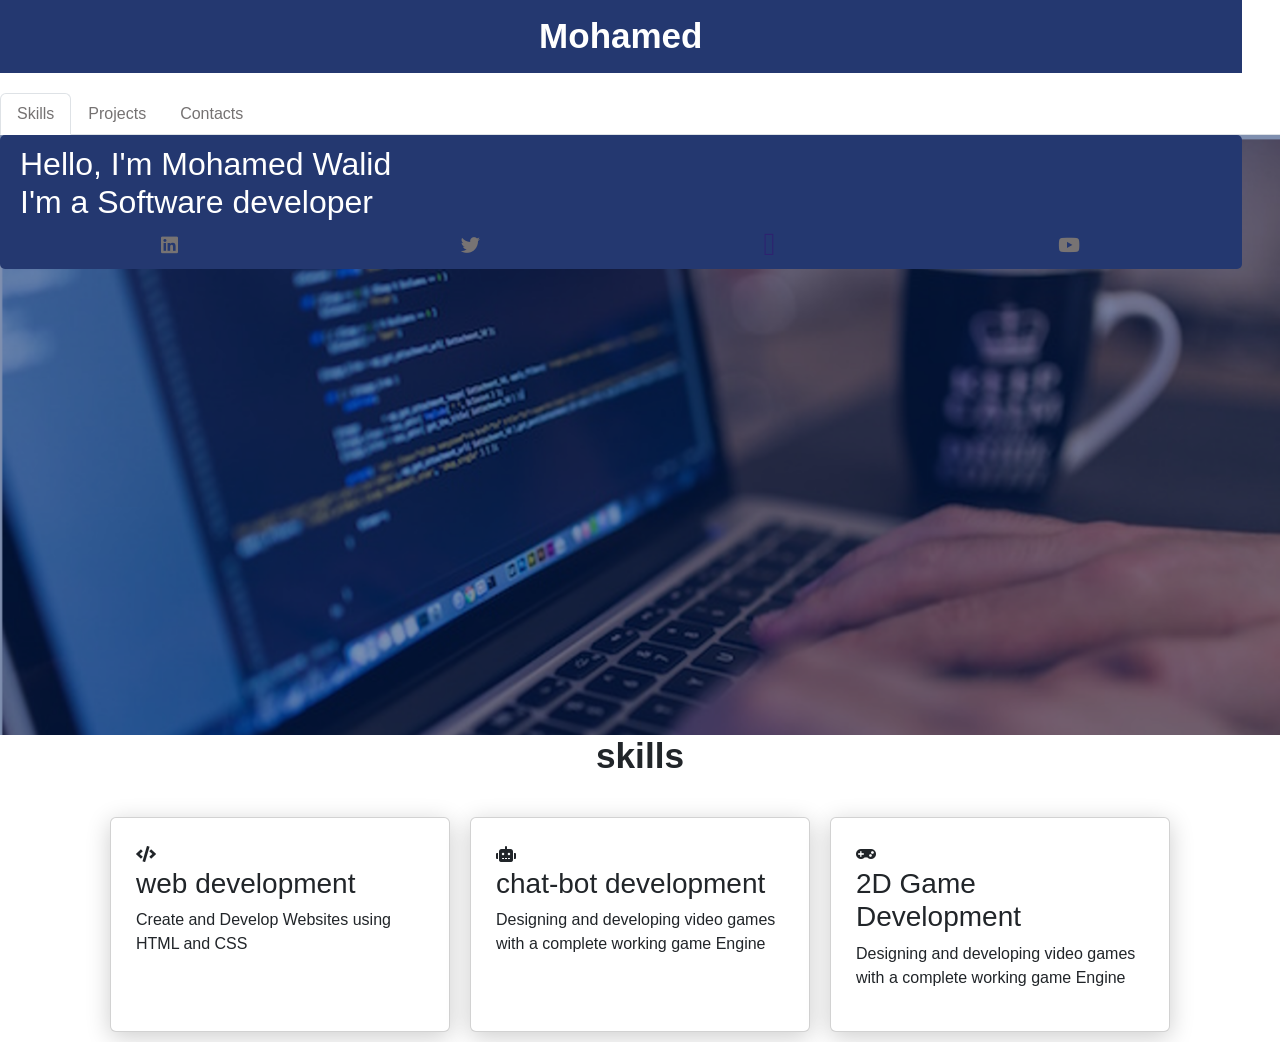
<file: student/index.html>
<!DOCTYPE html>
<html lang="en">
    <head>
    <link rel="stylesheet" href="https://cdnjs.cloudflare.com/ajax/libs/font-awesome/5.15.4/css/all.min.css">
    <title>Mohamed Walid</title>
    <link rel="icon" href="pofille.png" type="image/png">
    <link rel="stylesheet" href="style.css">
    <meta charset="UTF-8">
    <link href="https://cdn.jsdelivr.net/npm/bootstrap@5.3.3/dist/css/bootstrap.min.css" rel="stylesheet" integrity="sha384-whatever" crossorigin="anonymous">
</head>

<body>

    <header>
        
     <a href="#" class="logo">Mohamed</a>
    </header>
    <nav class="nav nav-tabs">                                    
        <a href="#skills" class="nav-link active">Skills</a>                      
        <a href="projects.html" class="nav-link">Projects</a>
        <a href="contacts.html" class="nav-link">Contacts</a>
     </nav>
                                                                     <!--
                                                                        <nav class="navigation">                                    
                                                                      <a href="#skills">Skills</a>
                                                                  <a href="projects.html">Projects</a>
                                                                  <a href="contacts.html">Contacts</a>
                                                                         </nav> 
                                                                        -->
     <section class="main">
        <div id="start">
            <h2>
                Hello, I'm Mohamed  Walid<br>
                <span id="sw">
                    I'm a Software developer
                </span>
            </h2>
               
            
            <div class="social-icon">
                <a href="#"><i class="fab fa-linkedin" id="linked"></i></a>
                <a href="#"><i class="fab fa-twitter" id="twitter"></i></a>
                <a href="#"><i class="fab fa-instagram" id="insta"></i></a>
                <a href="#"><i class="fab fa-youtube" id="tube"></i></a>
            </div>
        </div>

     </section>
     <section>
        <h2 class="title">
         skills
        </h2>
        <div class="contant">
            <div class="card">
                <div class="icon">
                    <i class="fas fa-code"></i>
                </div>
                <div class="info">
                    <h3>web development</h3>
                    <p>Create and Develop Websites using HTML and CSS</p>
                </div>

            </div>
            <div class="card">
                <div class="icon">
                    <i class="fas fa-robot"></i>
                </div>
                <div class="info">
                    <h3>chat-bot development</h3>
                    <p>Designing and developing video games with a complete working game Engine</p>
                </div>

            </div>
            <div class="card">
                <div class="icon">
                    <i class="fas fa-gamepad"></i>
                </div>
                <div class="info">
                    <h3>2D Game Development</h3>
                    <p>Designing and developing video games with a complete working game Engine</p>
                </div>

            </div>
        </div>
        
    
     </section>
  

   
               
</body>
</html>
</file>
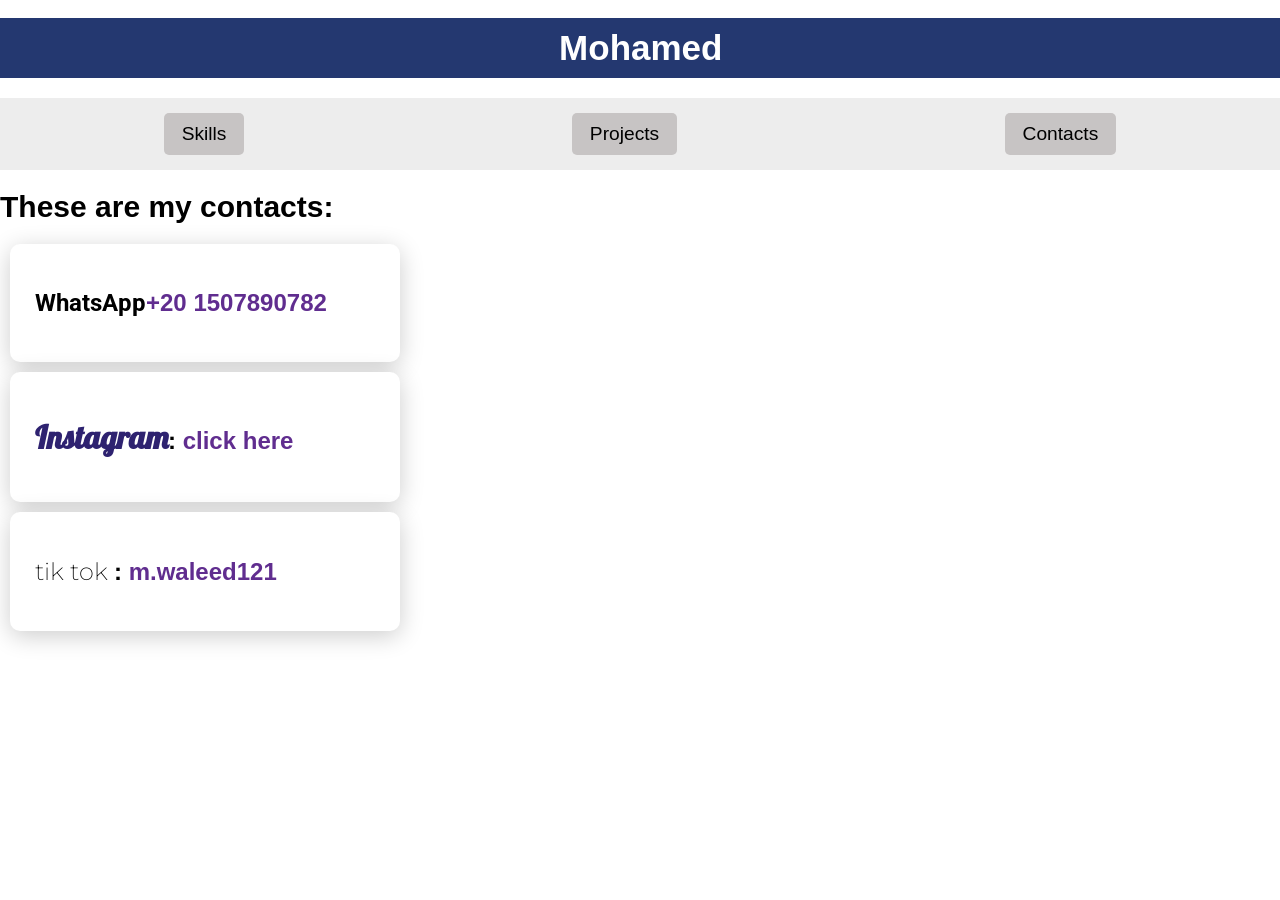
<file: student/contacts.html>
<!DOCTYPE html>
<html lang="en">
<head>
    <meta charset="UTF-8">
    <meta name="viewport" content="width=device-width, initial-scale=1.0">
    <link rel="stylesheet" href="style.css">
    <title>Document</title>
</head>
<body id="body">
    <link href="https://fonts.googleapis.com/css2?family=Montserrat:wght@800&display=swap" rel="stylesheet">
    <link href="https://fonts.googleapis.com/css2?family=Lobster&display=swap" rel="stylesheet">
    <link href="https://fonts.googleapis.com/css2?family=Roboto&display=swap" rel="stylesheet">


        <header>
         <a href="#" class="logo">Mohamed</a>
        </header>
        <nav class="navigation">
            <a href="index.html">Skills</a>
            <a href="projects.html">Projects</a>
            <a href="">Contacts</a>
    
         </nav>
        <div class="contant-b">
            <h1 id="a">These are my contacts:</h1>
            <div class="project-card1">
                <h2><span id="whats">WhatsApp</span><a href="tel:+20 1507890782">+20 1507890782</a>
                </h2>
            </div>
            <div class="project-card2">
                <h2><span id="insta">Instagram</span>: <a href="https://www.instagram.com/medowaid/">click here</a></h2>
            </div>
            <div class="project-card3">
                <h2> <span id="tik">tik tok </span>: <a href="https://www.tiktok.com/@m.waleed121">m.waleed121</a></h2>
            </div>
        </div>
          
</body>
</html>
</file>
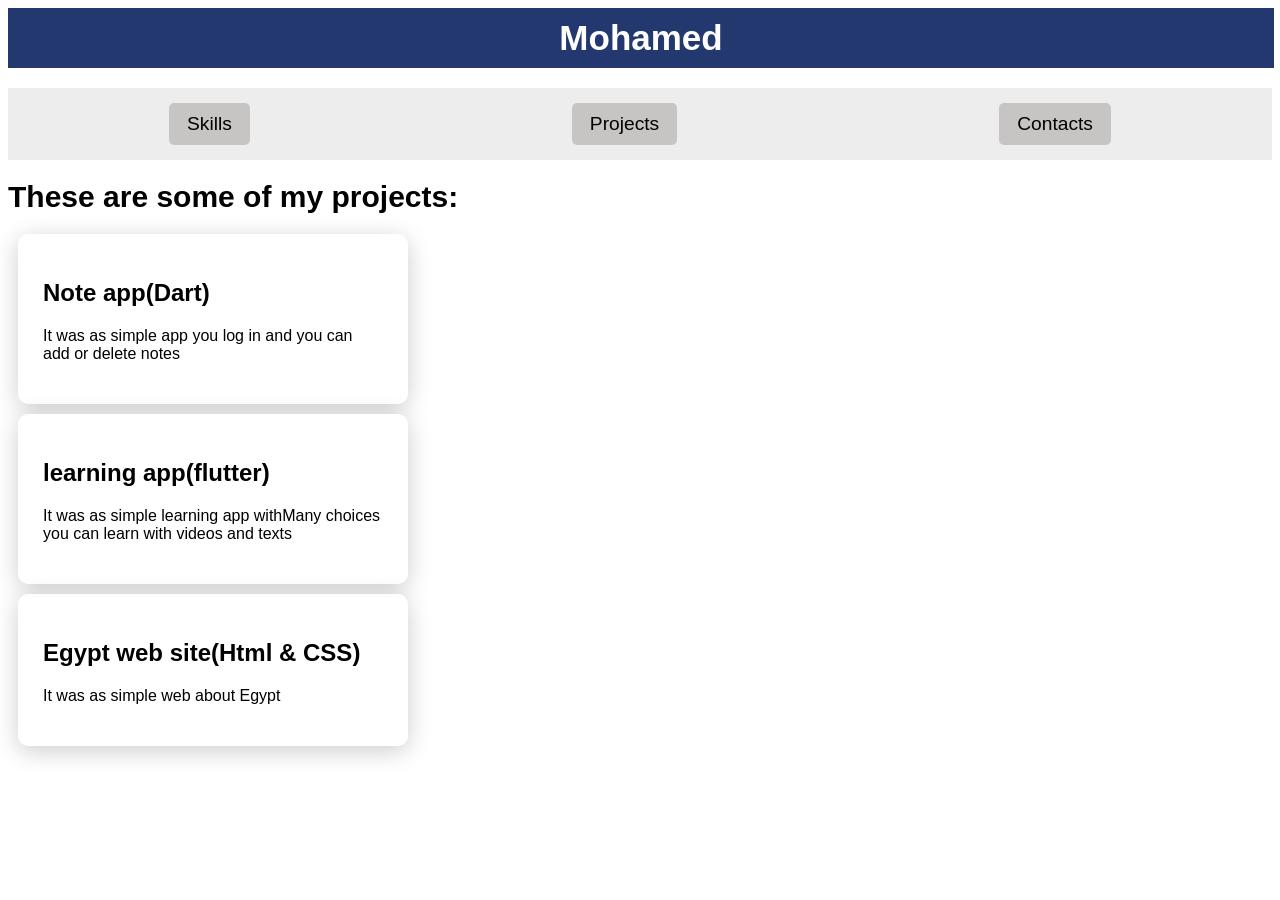
<file: student/projects.html>
<!DOCTYPE html>
<html lang="en">
    <link rel="stylesheet" href="https://cdnjs.cloudflare.com/ajax/libs/font-awesome/5.15.4/css/all.min.css">
    <link rel="stylesheet" href="style.css">

<head>
    <meta charset="UTF-8">
</head>

<body>

    <header>
     <a href="#" class="logo">Mohamed</a>
    </header>
    <nav class="navigation">
        <a href="index.html">Skills</a>
        <a href="#projects">Projects</a>
        <a href="contacts.html">Contacts</a>

     </nav>
    <div class="contant-b">
        <h1 id="a">These are some of my projects:</h1>
        <div class="project-card">
            <h2>Note app(Dart)</h2>
            <p>It was as simple app you log in and you can add or delete notes</p>
           </div>
        <div class="project-card">
            <h2>learning app(flutter)</h2>
            <p>It was as simple learning app withMany choices you can learn with videos and texts</p>
              </div>
        <div class="project-card">
            <h2>Egypt web site(Html & CSS)</h2>
            <p>It was as simple web about Egypt</p>
              </div>
    
</body>
</html>
</file>
<file: student/style.css>
.root{
    --main-blue: #3a6cf4;
}
*{
   font-family: 'Poppins', sans-serif;
   width: auto;
}
body {
  overflow-x: hidden;
}
.main{
    background-image: url(background.png);
    background-size: cover;
    background-repeat: no-repeat;
    height: 600px;
}
header {
    background-color: rgb(36, 56, 112);
    width: 100%;
    display: flex;
    justify-content: space-between;
    align-items: center;
    padding: 10px 20px;
    width: 97%;
    z-index: 999;
    margin-bottom: 20px;
    position: static;
    
  }
  .logo{
    color: #fff;
    text-decoration: none;
    text-align: center;
    margin: auto;
    font-weight: 600;
    font-size: 35px;
  }
  
  .navigation{
    display: flex;
    justify-content: space-around;
    align-items: center;
    padding: 15px 0;
    align-self: center;
    background-color: rgba(104, 104, 104, 0.116);
  }
  
  .navigation a {
    text-decoration: none;
    color: black;
    font-weight: 500;
    font-size: 1.2em;
    padding-left: 18px;
    padding-right: 18px;
    padding-top: 10px;
    padding-bottom: 10px;
    border-radius: 5px;
    background-color: #c7c4c4;
  }
  
  .navigation a:hover {
    color: #ffffff;
  }
  #start{
    background-color:rgb(36, 56, 112);
    color: white;
    padding: 10px 20px;
    border-radius: 5px;
    text-decoration: none;
    font-weight: 600;
    font-size: 1.2em;
    margin-right: 20px;
    width: 97%;
  }
  .social-icon{
    display: flex;
    justify-content: space-around;
    align-items: center;
    padding: 15px 0;
    align-self: center;
    height: 10px;
    line-height: 10px;
  }
  #linked, #twitter, #insta, #tube{
    color: rgb(119, 115, 115);
  }
#tube:hover{
color: rgb(182, 13, 13);
}
#insta:hover{
    color: rgb(46, 34, 112);
}
#twitter:hover, #linked:hover{
    color: rgb(9, 75, 129);
}
.title{
    display: flex;
    justify-content: center;
    font-weight: 600;
    margin-bottom: 30px;
    font-size: 2.2em;
    color: var(--main-blue);
    border-radius: 5px;
}
.contant{
    display: flex;
    flex-direction: row;
    flex-wrap: wrap;
    justify-content: center;
}
.card, .project-card{
    background-color: #fff;
    width: 21.25em;
    border-radius: 10px;
    padding: 25px;
    margin: 10px;
    box-shadow: 0 5px 25px rgba(0, 0, 0, 0.2);
}
.contant-b{
  flex-wrap: wrap;
  justify-content: center;
  display: inline;
}
#a{
    font-size: 30px;

}
a{
  color: rgb(96, 45, 143);
  text-decoration: none;
}
a:hover{
  color: var(--main-blue);
}
.project-card1{
  background-color: #ffffff;
  width: 21.25em;
  border-radius: 10px;
  padding: 25px;
  margin: 10px;
  box-shadow: 0 5px 25px rgba(0, 0, 0, 0.2);
}
.project-card1:hover{
  background-color: #13e447;
  box-shadow: 0 5px 25px rgba(0, 0, 0, 0.3);
}
.project-card2:hover{
  background-color: #c113e4;
  box-shadow: 0 5px 25px rgba(0, 0, 0, 0.3);
}
.project-card3:hover{
  background-color: #251036;
  box-shadow: 0 5px 25px rgba(0, 0, 0, 0.3);
}
.project-card2{  background-color: #fff;
  width: 21.25em;
  border-radius: 10px;
  padding: 25px;
  margin: 10px;
  box-shadow: 0 5px 25px rgba(0, 0, 0, 0.2);
}
.project-card3{  background-color: #fff;
  width: 21.25em;
  border-radius: 10px;
  padding: 25px;
  margin: 10px;
  box-shadow: 0 5px 25px rgba(0, 0, 0, 0.2);
}
#tik{
  font-family: 'Montserrat', sans-serif;
  font-weight: 200;
}
#insta{
  font-family: 'Lobster', cursive;
  font-size: 32px;
  color: rgb(46, 34, 112);
}
#whats{
  font-family: 'Roboto', sans-serif;
}
#body{
  align-items: center;
  display: inline;
}
#contant-b{
  display: inline;
  flex-direction: row;
  flex-wrap: wrap;
  justify-content: center;
  align-items: center;
  margin-top: 20px;
}
.nav-link{
  color: #757272 !important;
}
</file>
